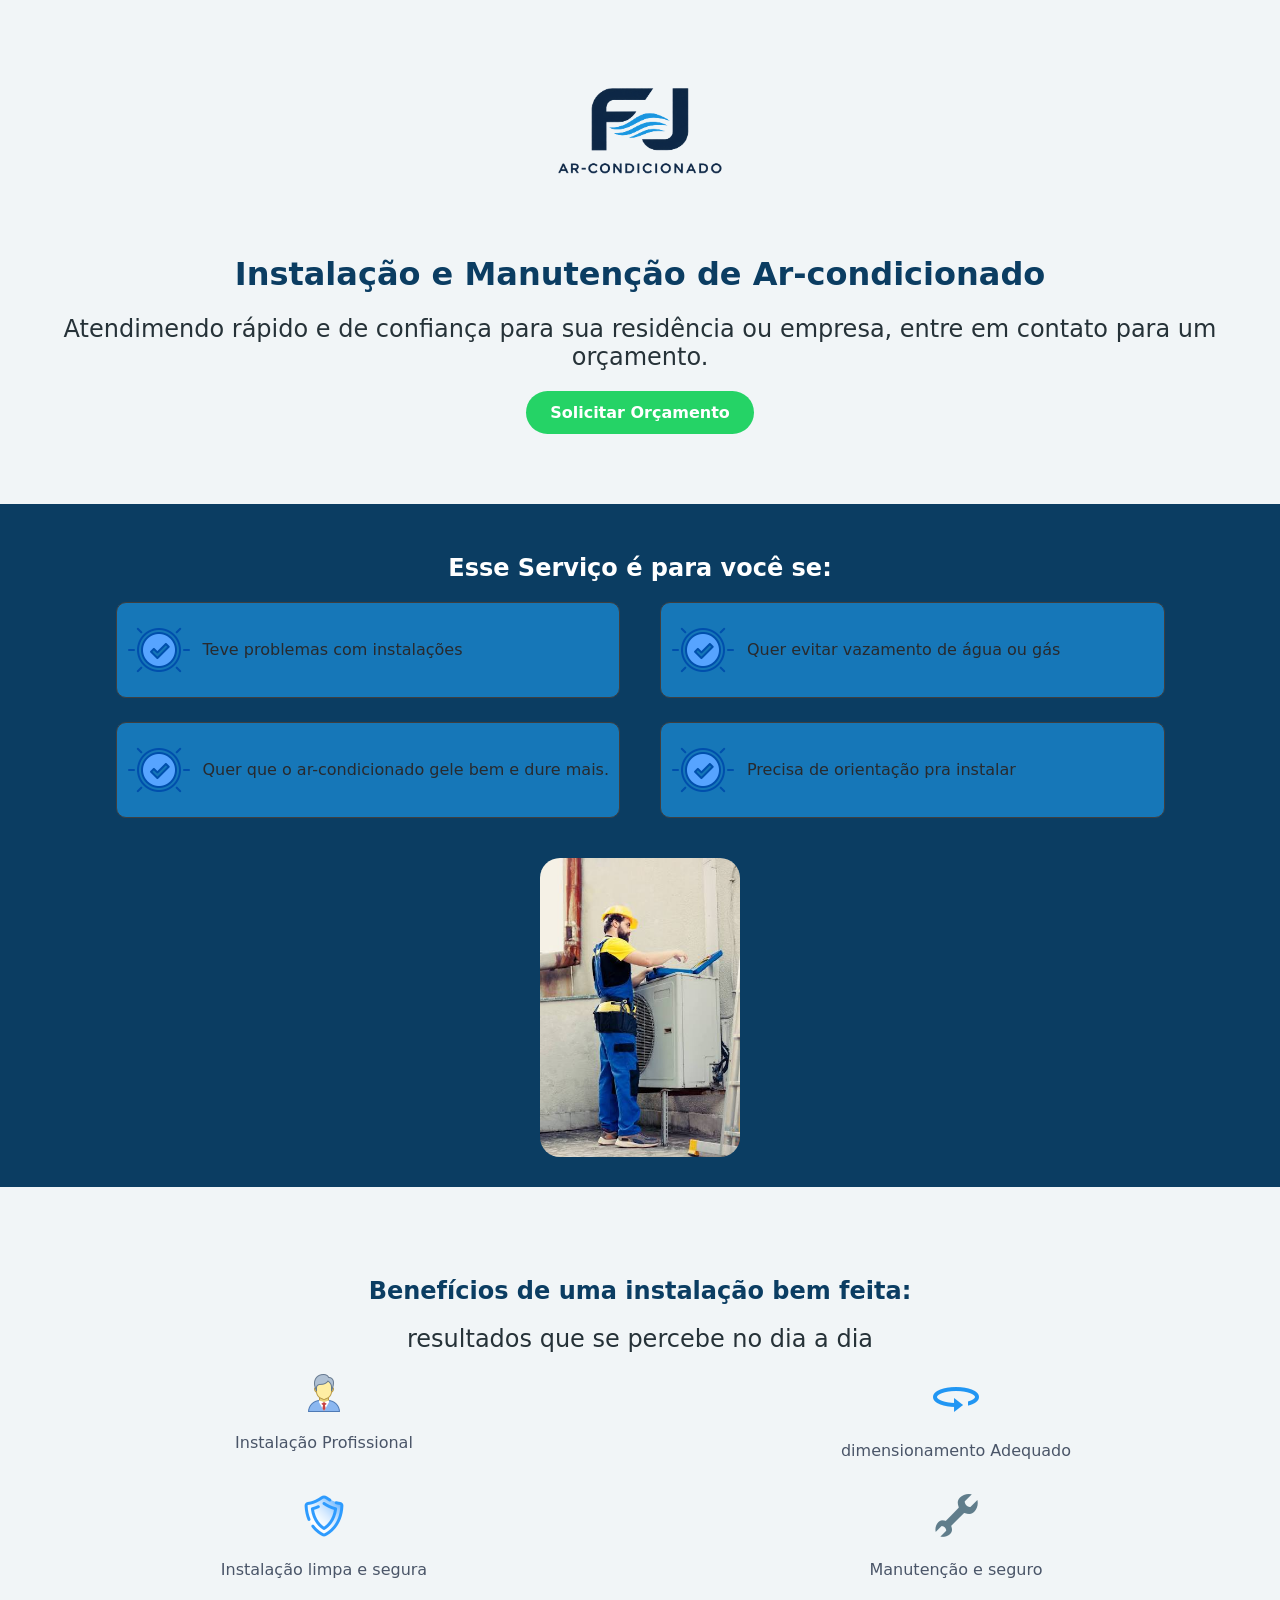
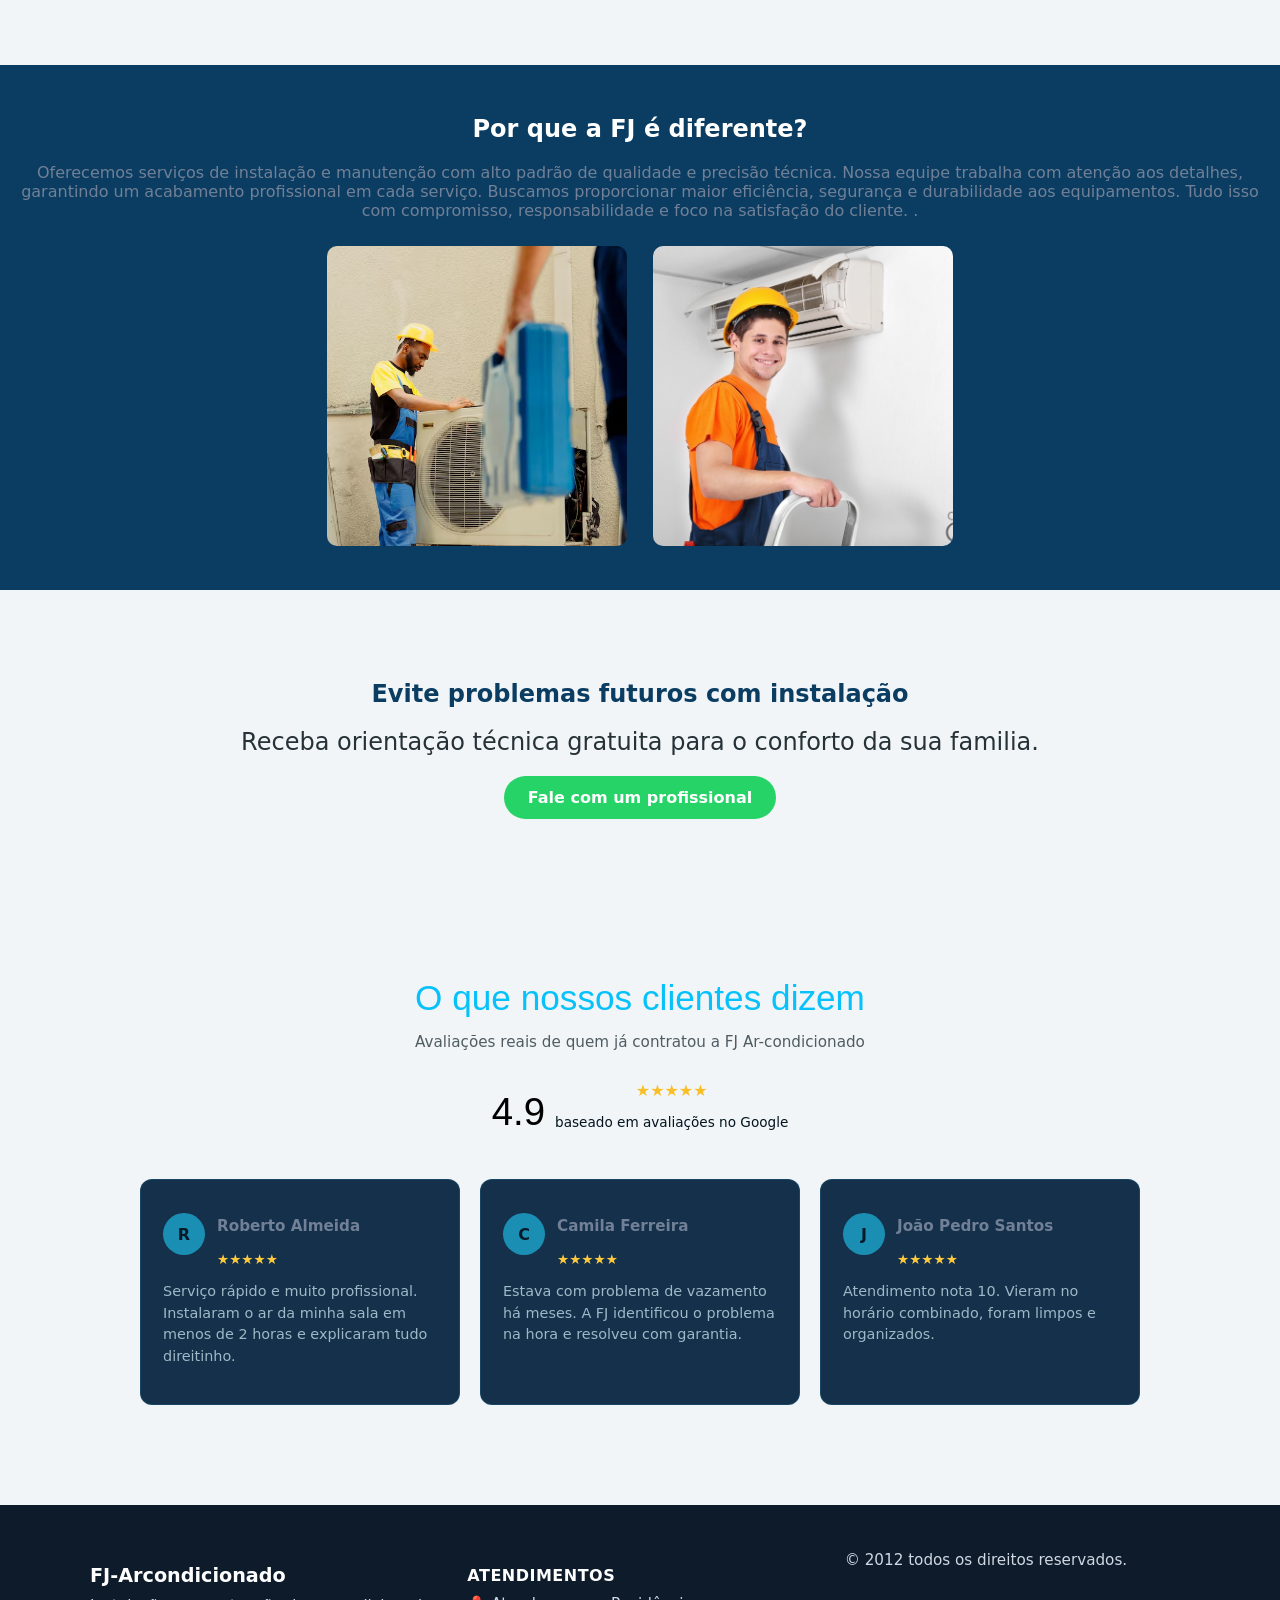
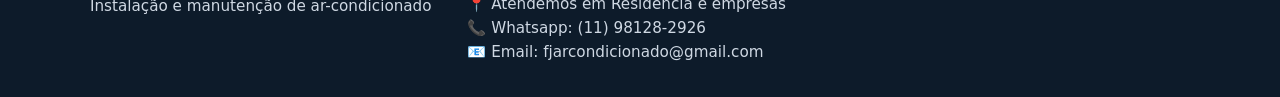
<file: index.html>
<!DOCTYPE html>
<html lang="pt-br">
<head>
    <meta charset="UTF-8">
    <meta name="viewport" content="width=device-width, initial-scale=1.0">
    <title>FJ Ar-condicionado| Instalação e Manutenção</title>
    <link rel="stylesheet" href="index.css">
    <link rel="shortcut icon" href="img/Logo.png" type="image/x-icon">
</head>
<body>
    <div class="hero">
        <img src="img/Logo.png" alt="Logo" class="logo" width="200px">
        <h1>Instalação e Manutenção de Ar-condicionado</h1>
        <h2>Atendimendo rápido e de confiança para sua residência ou empresa, entre em contato para um orçamento.</h2>
        <a href="https://wa.me/5511981282926" class="Wpp">Solicitar Orçamento</a>
    </div>

    <section class="al">
        <h1 class="a">Esse Serviço é para você se:</h1>

        <div class="cout-serv">
        <div class="grid-serv">
                <div class="item-serv">
                <img src="img/iconeC.png" alt="conf">
                <p class="te"> Teve problemas com instalações</p>
                </div>

                <div class="item-serv">
                <img src="img/iconeC.png" alt="conf">
                <p class="te"> Quer evitar vazamento de água ou gás</p>
                </div>

                <div class="item-serv">
                <img src="img/iconeC.png" alt="conf">
                <p class="te"> Quer que o ar-condicionado gele bem e dure mais.</p>
                </div>
                
                <div class="item-serv">
                <img src="img/iconeC.png" alt="conf">
                <p class="te"> Precisa de orientação pra instalar</p>
                </div>
        </div>
                <img src="img/Inst.jpeg" alt="Instalação" class="img-serv">
        </div>
    </section>

    <section>
        <h1>Benefícios de uma instalação bem feita:</h1>
        <h2>resultados que se percebe no dia a dia</h2>

        <div class="grid-ben">
            <div class="ben">
                <img src="img/profissional.png" alt="inst">
                <p class="text">Instalação Profissional</p>
            </div>
            <div class="ben">
                <img src="img/rodar.png" alt="inst">
                <p class="text">dimensionamento Adequado </p>
            </div>
            <div class="ben">
                <img src="img/escudo.png" alt="">
                <p class="text">Instalação limpa e segura</p>
            </div>
            <div class="ben">
                <img src="img/ferramenta.png" alt="">
                <p class="text">Manutenção e seguro</p>
            </div>
        </div>
    </section>

    <section class="al">
        <h1 class="a">Por que a FJ é diferente?</h1>
        <p>Oferecemos serviços de instalação e manutenção com alto padrão de qualidade e precisão técnica.
        Nossa equipe trabalha com atenção aos detalhes, garantindo um acabamento profissional em cada serviço.
        Buscamos proporcionar maior eficiência, segurança e durabilidade aos equipamentos.
        Tudo isso com compromisso, responsabilidade e foco na satisfação do cliente.
        .</p>
        <img src="img/inst(1).avif" alt="instalador 1" class="dif">
        <img src="img/inst(2).jpg" alt="instalador2" class="dif">
    </section>

    <section>
        <h1>Evite problemas futuros com instalação</h1>
        <h2>Receba orientação técnica gratuita para o conforto da sua familia.</h2>
        <a href="https://wa.me/5511981282926" class="Wpp">Fale com um profissional</a>
    </section>

        <section class="reviews-section">
        <h2>O que nossos clientes dizem</h2>
        <p class="reviews-subtitle">Avaliações reais de quem já contratou a FJ Ar-condicionado</p>

        <div class="reviews-summary">
            <span class="reviews-score">4.9</span>
            <div>
                <div class="reviews-stars">★★★★★</div>
                <p class="reviews-count">baseado em avaliações no Google</p>
            </div>
        </div>

        <div class="reviews-grid">
            <div class="review-card">
                <div class="review-header">
                    <div class="review-avatar">R</div>
                    <div>
                        <p class="review-author">Roberto Almeida</p>
                        <div class="review-stars-small">★★★★★</div>
                    </div>
                </div>
                <p class="review-text">Serviço rápido e muito profissional. Instalaram o ar da minha sala em menos de 2 horas e explicaram tudo direitinho.</p>
            </div>

            <div class="review-card">
                <div class="review-header">
                    <div class="review-avatar">C</div>
                    <div>
                        <p class="review-author">Camila Ferreira</p>
                        <div class="review-stars-small">★★★★★</div>
                    </div>
                </div>
                <p class="review-text">Estava com problema de vazamento há meses. A FJ identificou o problema na hora e resolveu com garantia.</p>
            </div>

            <div class="review-card">
                <div class="review-header">
                    <div class="review-avatar">J</div>
                    <div>
                        <p class="review-author">João Pedro Santos</p>
                        <div class="review-stars-small">★★★★★</div>
                    </div>
                </div>
                <p class="review-text">Atendimento nota 10. Vieram no horário combinado, foram limpos e organizados.</p>
            </div>
        </div>
    </section>

    <footer class="site-footer">
        <div class="container-footer">
            <div class="footer-box">
                <h3>FJ-Arcondicionado</h3>
                <p>Instalação e manutenção de ar-condicionado</p>
            </div>

            <div class="footer-box">
                <h4>Atendimentos</h4>
                <p>📍 Atendemos em Residência e empresas</p>
                <p>📞 Whatsapp: (11) 98128-2926</p>
                <p>📧 Email: fjarcondicionado@gmail.com</p>
            </div>
            
            <div class="footer-box">
                <p>&copy; 2012 todos os direitos reservados.</p>
            </div>
        </div>
    </footer>
</body>
</html>
</file>
<file: index.css>
@charset "UTF-8";



body{
    background-color: #F1F5F7;
    font-family: system-ui, -apple-system, BlinkMacSystemFont, 'Segoe UI', Roboto, Oxygen, Ubuntu, Cantarell, 'Open Sans', 'Helvetica Neue', sans-serif;
    margin: 0;
    padding: 0;
}

p{
  font-weight: 400; 
  color: #718096; 
}

.te{
    color: #282a2e;
}
.text{
    color: #4a5568;
}

h1{
    color: #0B3D62;
    font-weight: 700;
}

.a{
    color: #FFFFFF;
}

h2{
    color: #263238;
    font-weight: 400;
}
.hero{
    text-align: center;
    margin-bottom: 40px;
    padding: 30px 20px;
}

section{
    text-align: center;
}

.Wpp{
    display: inline-block;
    background-color: #25D366;
    color: #FFFFFF;
    text-decoration: none;
    padding: 12px 24px;
    border-radius: 30px;
    font-weight: bold;
    transition: background-color 0.2s ease;
}

.Wpp:hover{
    background-color: #1a9e4a;
    transform: scale(1.05);
}

section{
    margin-bottom: 40px;
    padding: 30px 20px;
}

section.al{
    background-color: #0B3D62;
    
}

.grid-serv{
    display: grid;
    grid-template-columns: 1fr 1fr;
    gap: 24px 40px;
    max-width: 0 auto;
    text-align: left;
}

.item-serv{
    display: flex;
    align-items: center;
    gap: 12px;
    background-color: #1677B8;
    border-radius: 10px;
    padding: 15px 10px;
    border: 1px solid rgb(63, 63, 63);
}

.img-serv{
    display: block;
    margin: 0 auto;
    width: 200px;
    border-radius: 20px;
}

.cout-serv{
    display: flex;
    align-items: center;
    justify-content: center;
    gap: 40px;
    flex-wrap: wrap;
}

.dif{
    width: 300px;
    height: 300px;
    border-radius: 10px;
    object-fit: cover;
    margin: 10px;
    transition: 0.3s ease, box-shadow 0.3s ease;
}

.dif:hover{
    transform: scale(1.05);
    box-shadow: 0 8px 20px rgba(41, 197, 246, 0.3);
}

.grid-ben{

    display: grid;
    grid-template-columns: 1fr 1fr;
    gap: 16px 24px;
    max-width: 0 auto;
    text-align: center;
}

.site-footer {
    background-color: #0d1b2a;
    color: #cfd8e3;
    padding-top: 40px;
}

.container-footer {
    max-width: 1100px;
    margin: 0 auto;
    display: grid;
    grid-template-columns: repeat(auto-fit, minmax(220px, 1fr));
    gap: 32px;
    padding: 0 20px 30px;
}

.footer-box h3 {
    color: #fff;
    font-size: 1.2rem;
    margin-bottom: 10px;
}

.footer-box h4 {
    color: #fff;
    font-size: 1rem;
    margin-bottom: 10px;
    text-transform: uppercase;
    letter-spacing: 0.5px;
}

.footer-box p, .footer-box a {
    color: #cfd8e3;
    text-decoration: none;
    font-size: 0.95rem;
    margin: 6px 0;
    display: block;
}

.footer-box a:hover {
    color: #4dd0e1;
}

.footer-bottom {
    border-top: 1px solid rgba(255,255,255,0.1);
    text-align: center;
    padding: 16px 0;
    font-size: 0.85rem;
    color: #8ea0b3;
}

.reviews-section {
    text-align: center;
    padding: 60px 20px;
}

.reviews-section h2 {
    font-family: 'Pathway Gothic One', sans-serif;
    font-size: 2.2rem;
    color: #07c1fa;
    margin-bottom: 6px;
}

.reviews-subtitle {
    color: #505c63;
    font-size: 0.95rem;
    margin-bottom: 30px;
}

.reviews-summary {
    display: flex;
    align-items: center;
    justify-content: center;
    gap: 10px;
    margin-bottom: 36px;
}

.reviews-score {
    font-family: 'Pathway Gothic One', sans-serif;
    font-size: 2.4rem;
}

.reviews-stars {
    color: #fabe26;
}

.reviews-count {
    color: #03141f;
    font-size: 0.85rem;
}

.reviews-grid {
    display: grid;
    grid-template-columns: repeat(auto-fit, minmax(260px, 1fr));
    gap: 20px;
    max-width: 1000px;
    margin: 0 auto;
}

.review-card {
    background: #14304a;
    border: 1px solid rgba(41, 197, 246, 0.15);
    border-radius: 12px;
    padding: 22px;
    text-align: left;
}

.review-header {
    display: flex;
    align-items: center;
    gap: 12px;
    margin-bottom: 10px;
}

.review-avatar {
    width: 42px;
    height: 42px;
    border-radius: 50%;
    background: #1a8fb3;
    display: flex;
    align-items: center;
    justify-content: center;
    font-weight: 700;
    color: #061929;
    flex-shrink: 0;
}

.review-author {
    font-weight: 600;
    font-size: 0.95rem;
}

.review-stars-small {
    color: #ffc93c;
    font-size: 0.85rem;
}

.review-text {
    font-size: 0.9rem;
    line-height: 1.5;
    color: #9fb8c7;
}
</file>
